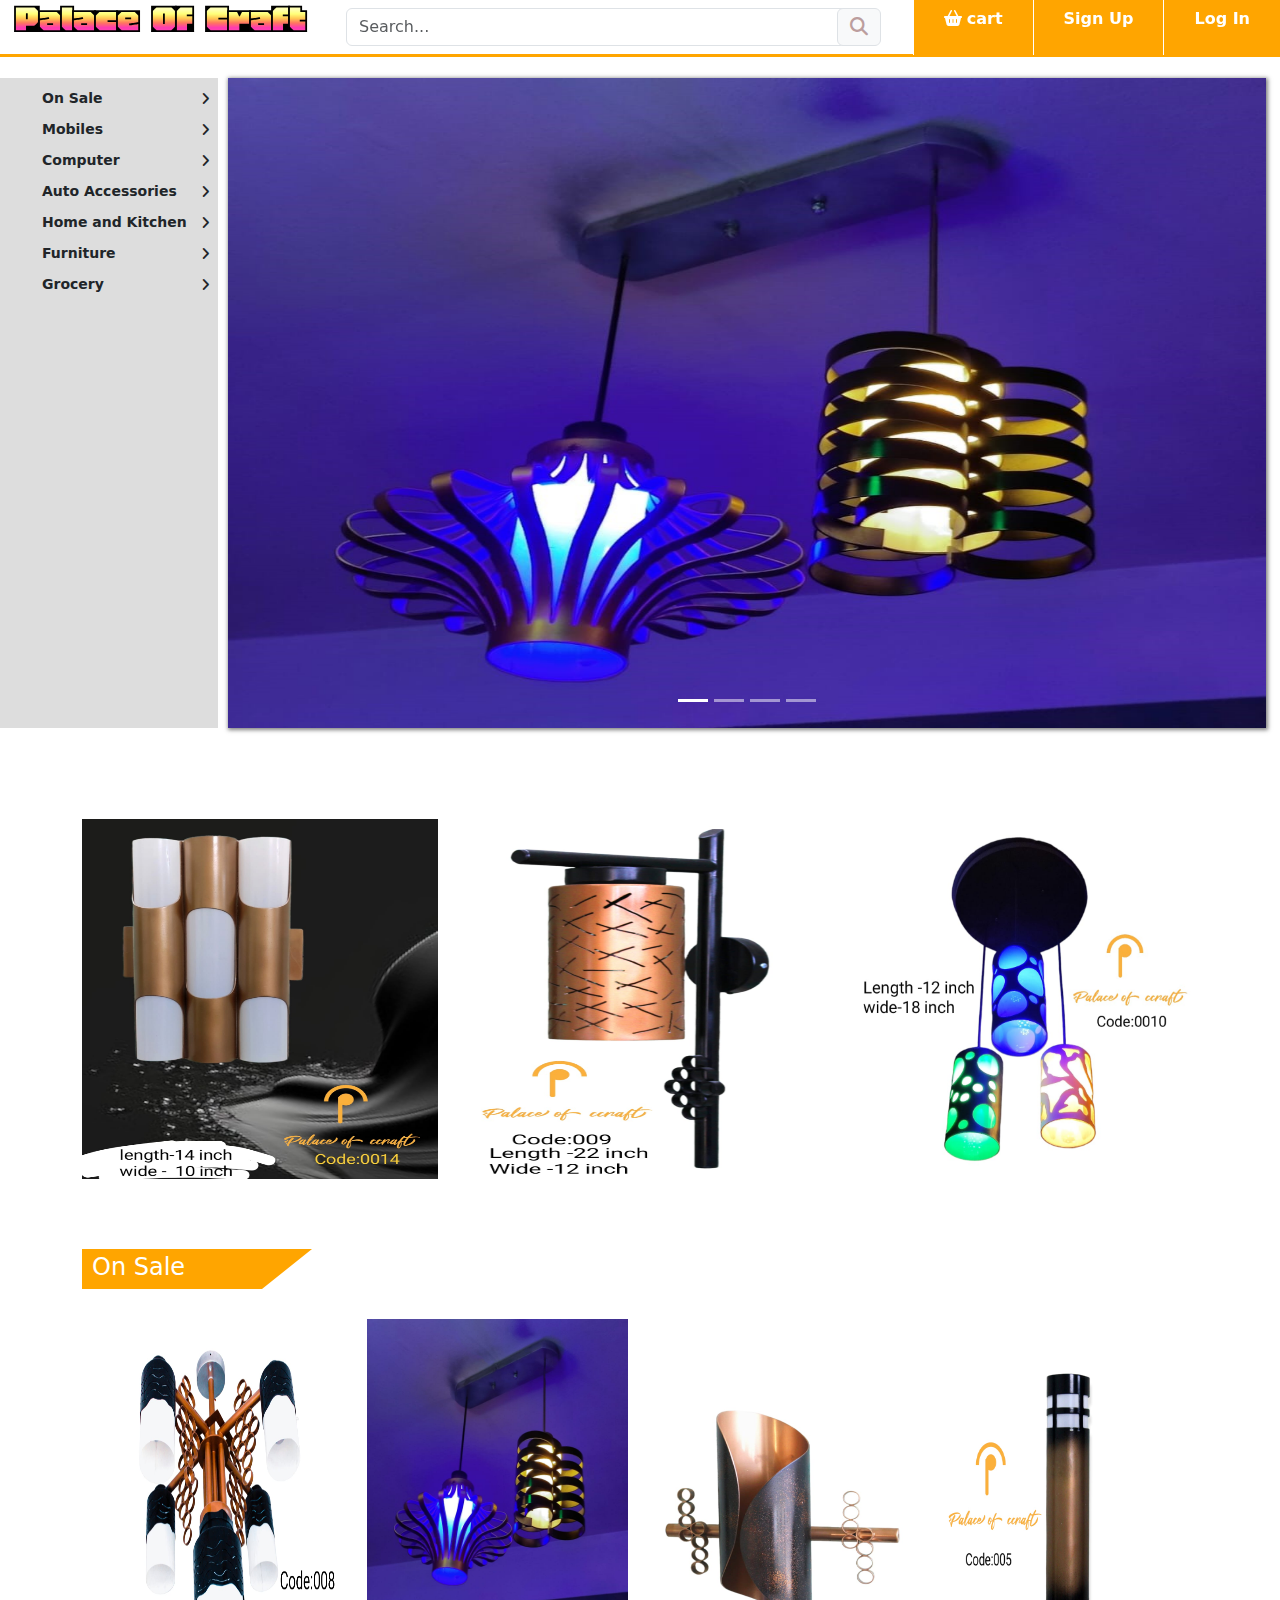
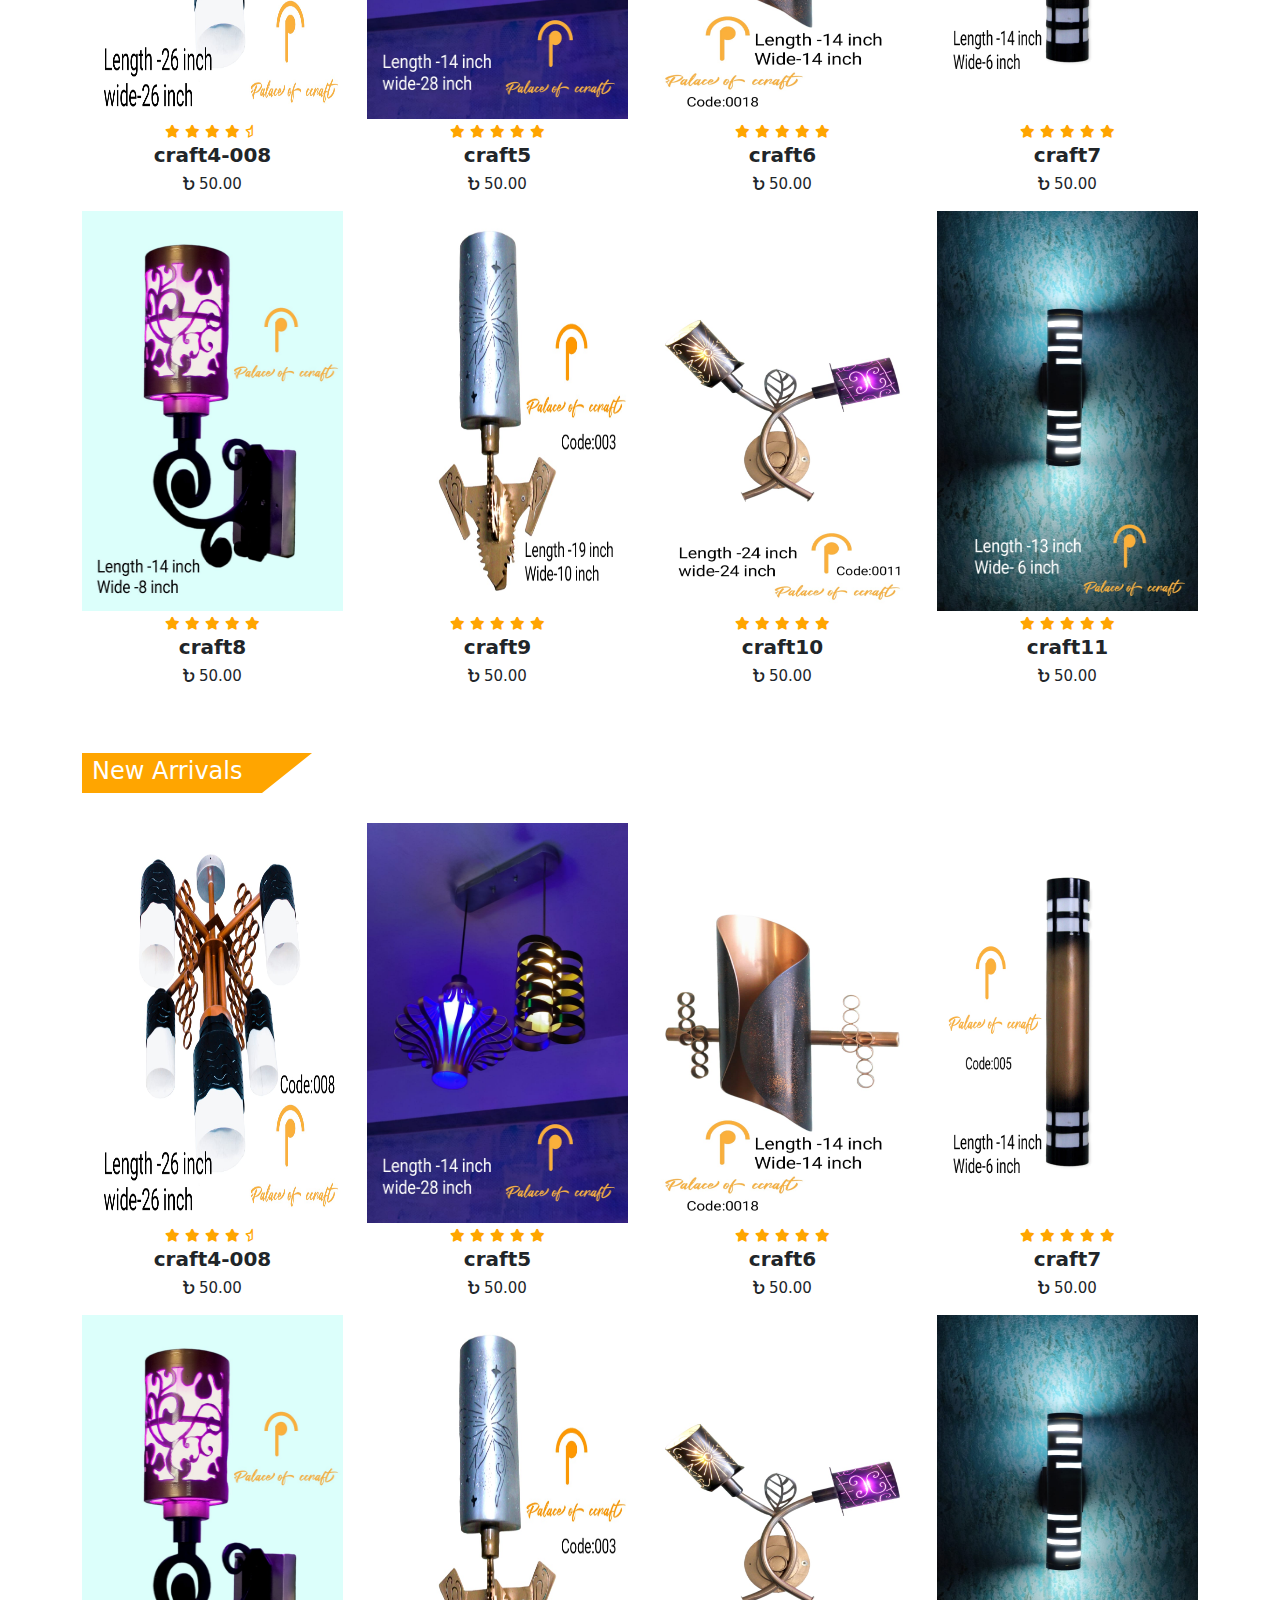
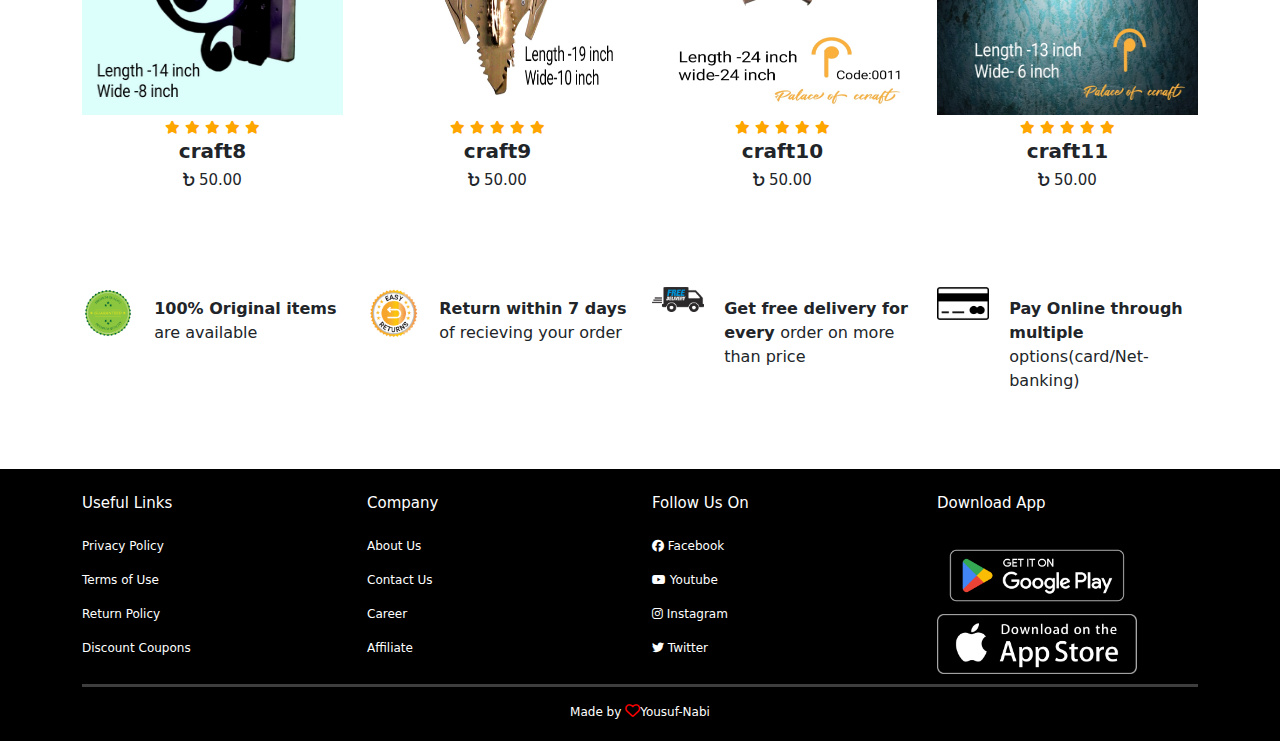
<file: index.html>
<!DOCTYPE html>
<html lang="en">

<head>
  <meta charset="UTF-8">
  <meta name="viewport" content="width=device-width, initial-scale=1.0">
  <title>Place Of Craft</title>
  <link rel="stylesheet" href="styles.css">
  <link href="https://cdn.jsdelivr.net/npm/bootstrap@5.3.3/dist/css/bootstrap.min.css" rel="stylesheet">
  <!-- Font Awesome link -->
  <link rel="stylesheet" href="https://cdnjs.cloudflare.com/ajax/libs/font-awesome/6.6.0/css/all.min.css">
  <link href="https://fonts.googleapis.com/css2?family=Honk&display=swap" rel="stylesheet">
  <script src="https://cdn.jsdelivr.net/npm/bootstrap@5.3.3/dist/js/bootstrap.bundle.min.js"></script>
</head>

<body>
  <div class="top-nav-bar">
    <i class="fa fa-bars" id="menu-btn" onclick="openmenu()"></i>
    <i class="fa fa-times" id="close-btn" onclick="closemenu()"></i>
    <div class="sentence">
      <p><span class="custom-font">Palace Of Craft</span></p>
    </div>
    <div class="search-box">
      <input type="text" class="form-control" placeholder="Search...">
      <span class="input-group-text"><i class="fa fa-search"></i></span>
    </div>
    <div class="menu-bar">
      <ul>
        <li> <a href="#"><i class="fa fa-shopping-basket"></i>cart</a></li>
        <li> <a href="#">Sign Up</a></li>
        <li> <a href="#">Log In</a></li>
      </ul>
    </div>
  </div>

  <section class="header">
    <div class="side-menu" id="side-menu">
      <ul>
        <li>On Sale<i class="fa fa-angle-right"></i>
          <ul>
            <li>Sub Menu-1</li>
            <li>Sub Menu-1</li>
            <li>Sub Menu-1</li>
            <li>Sub Menu-1</li>
          </ul>
        </li>
        <li>Mobiles<i class="fa fa-angle-right"></i>
          <ul>
            <li>Sub Menu-2</li>
            <li>Sub Menu-2</li>
            <li>Sub Menu-2</li>
            <li>Sub Menu-2</li>
          </ul>
        </li>
        <li>Computer<i class="fa fa-angle-right"></i>
          <ul>
            <li>Sub Menu-3</li>
            <li>Sub Menu-3</li>
            <li>Sub Menu-3</li>
            <li>Sub Menu-3</li>
          </ul>
        </li>
        <li>Auto Accessories<i class="fa fa-angle-right"></i>
          <ul>
            <li>Sub Menu-4</li>
            <li>Sub Menu-4</li>
            <li>Sub Menu-4</li>
            <li>Sub Menu-4</li>
          </ul>
        </li>
        <li>Home and Kitchen<i class="fa fa-angle-right"></i>
          <ul>
            <li>Sub Menu-5</li>
            <li>Sub Menu-5</li>
            <li>Sub Menu-5</li>
            <li>Sub Menu-5</li>
          </ul>
        </li>
        <li>Furniture<i class="fa fa-angle-right"></i>
          <ul>
            <li>Sub Menu-6</li>
            <li>Sub Menu-6</li>
            <li>Sub Menu-6</li>
            <li>Sub Menu-6</li>
          </ul>
        </li>
        <li>Grocery<i class="fa fa-angle-right"></i>
          <ul>
            <li>Sub Menu-6</li>
            <li>Sub Menu-6</li>
            <li>Sub Menu-6</li>
            <li>Sub Menu-6</li>
          </ul>
        </li>
      </ul>
    </div>
    <div class="slider">
      <div id="slider" class="carousel slide carousel-fade" data-bs-ride="carousel" data-bs-interval="2000">
        <div class="carousel-inner">
          <div class="carousel-item active">
            <img src="image/craft5b.jpg" class="d-block w-100" height="650">
          </div>
          <div class="carousel-item">
            <img src="image/craft74.jfif" class="d-block w-100" height="650">
          </div>
          <div class="carousel-item">
            <img src="image/craft41.jfif" class="d-block w-100" height="650">
          </div>
          <div class="carousel-item">
            <img src="image/craft54.jfif" class="d-block w-100" height="650">
          </div>
        </div>
        <div class="carousel-indicators">
          <button type="button" data-bs-target="#slider" data-bs-slide-to="0" class="active" aria-current="true"
            aria-label="Slide 1"></button>
          <button type="button" data-bs-target="#slider" data-bs-slide-to="1" aria-label="Slide 2"></button>
          <button type="button" data-bs-target="#slider" data-bs-slide-to="2" aria-label="Slide 3"></button>
          <button type="button" data-bs-target="#slider" data-bs-slide-to="3" aria-label="Slide 4"></button>
        </div>
      </div>
    </div>

  </section>

  <!--------- featured-catagories ------>

  <section class="featured-catagories">
    <div class="container">
      <div class="row">
        <div class="col-md-4">
          <img src="image/craft1.jfif" width="500" height="400">
        </div>
        <div class="col-md-4">
          <img src="image/craft2.jfif" width="500" height="400">
        </div>
        <div class="col-md-4">
          <img src="image/craft3.jfif" width="500" height="400">
        </div>
      </div>
    </div>
  </section>



  <!------ On Sale Product ------>

  <section class="on-sale">
    <div class="container">
      <div class="title-box">
        <h2>On Sale</h2>
      </div>
      <div class="row">
        <div class="col-md-3">
          <div class="product-top">
            <a href="product.html"><img src="image/craft4.jfif" width="500" height="400"></a>
            <div class="overlay-right">
              <button type="button" class="btn btn-secondary" title="Quick Shop"><i class="fa fa-eye"></i></button>
              <button type="button" class="btn btn-secondary" title="Add to Wishlist"><i
                  class="fa fa-heart"></i></button>
              <button type="button" class="btn btn-secondary" title="Add to Cart"><i
                  class="fa fa-shopping-cart"></i></button>
            </div>
          </div>
          <div class="product-bottom text-center">
            <i class="fa fa-star"></i>
            <i class="fa fa-star"></i>
            <i class="fa fa-star"></i>
            <i class="fa fa-star"></i>
            <i class="far fa-star-half"></i>
            <h3>craft4-008</h3>
            <h4><span><i class="fa-solid fa-bangladeshi-taka-sign"></i> 50.00</span></h4>
          </div>
        </div>
        <div class="col-md-3">
          <div class="product-top">
            <img src="image/craft5.jfif" width="500" height="400">
            <div class="overlay-right">
              <button type="button" class="btn btn-secondary" title="Quick Shop"><i class="fa fa-eye"></i></button>
              <button type="button" class="btn btn-secondary" title="Add to Wishlist"><i
                  class="fa fa-heart"></i></button>
              <button type="button" class="btn btn-secondary" title="Add to Cart"><i
                  class="fa fa-shopping-cart"></i></button>
            </div>
          </div>
          <div class="product-bottom text-center">
            <i class="fa fa-star"></i>
            <i class="fa fa-star"></i>
            <i class="fa fa-star"></i>
            <i class="fa fa-star"></i>
            <i class="fa fa-star"></i>
            <h3>craft5</h3>
            <h4><span><i class="fa-solid fa-bangladeshi-taka-sign"></i> 50.00</span></h4>
          </div>
        </div>
        <div class="col-md-3">
          <div class="product-top">
            <img src="image/craft6.jfif" width="500" height="400">
            <div class="overlay-right">
              <button type="button" class="btn btn-secondary" title="Quick Shop"><i class="fa fa-eye"></i></button>
              <button type="button" class="btn btn-secondary" title="Add to Wishlist"><i
                  class="fa fa-heart"></i></button>
              <button type="button" class="btn btn-secondary" title="Add to Cart"><i
                  class="fa fa-shopping-cart"></i></button>
            </div>
          </div>
          <div class="product-bottom text-center">
            <i class="fa fa-star"></i>
            <i class="fa fa-star"></i>
            <i class="fa fa-star"></i>
            <i class="fa fa-star"></i>
            <i class="fa fa-star"></i>
            <h3>craft6</h3>
            <h4><span><i class="fa-solid fa-bangladeshi-taka-sign"></i> 50.00</span></h4>
          </div>
        </div>
        <div class="col-md-3">
          <div class="product-top">
            <img src="image/craft7.jfif" width="500" height="400">
            <div class="overlay-right">
              <button type="button" class="btn btn-secondary" title="Quick Shop"><i class="fa fa-eye"></i></button>
              <button type="button" class="btn btn-secondary" title="Add to Wishlist"><i
                  class="fa fa-heart"></i></button>
              <button type="button" class="btn btn-secondary" title="Add to Cart"><i
                  class="fa fa-shopping-cart"></i></button>
            </div>
          </div>
          <div class="product-bottom text-center">
            <i class="fa fa-star"></i>
            <i class="fa fa-star"></i>
            <i class="fa fa-star"></i>
            <i class="fa fa-star"></i>
            <i class="fa fa-star"></i>
            <h3>craft7</h3>
            <h4><span><i class="fa-solid fa-bangladeshi-taka-sign"></i> 50.00</span></h4>
          </div>
        </div>
        <div class="col-md-3">
          <div class="product-top">
            <img src="image/craft8.jfif" width="500" height="400">
            <div class="overlay-right">
              <button type="button" class="btn btn-secondary" title="Quick Shop"><i class="fa fa-eye"></i></button>
              <button type="button" class="btn btn-secondary" title="Add to Wishlist"><i
                  class="fa fa-heart"></i></button>
              <button type="button" class="btn btn-secondary" title="Add to Cart"><i
                  class="fa fa-shopping-cart"></i></button>
            </div>
          </div>
          <div class="product-bottom text-center">
            <i class="fa fa-star"></i>
            <i class="fa fa-star"></i>
            <i class="fa fa-star"></i>
            <i class="fa fa-star"></i>
            <i class="fa fa-star"></i>
            <h3>craft8</h3>
            <h4><span><i class="fa-solid fa-bangladeshi-taka-sign"></i> 50.00</span></h4>
          </div>
        </div>
        <div class="col-md-3">
          <div class="product-top">
            <img src="image/craft9.jfif" width="500" height="400">
            <div class="overlay-right">
              <button type="button" class="btn btn-secondary" title="Quick Shop"><i class="fa fa-eye"></i></button>
              <button type="button" class="btn btn-secondary" title="Add to Wishlist"><i
                  class="fa fa-heart"></i></button>
              <button type="button" class="btn btn-secondary" title="Add to Cart"><i
                  class="fa fa-shopping-cart"></i></button>
            </div>
          </div>
          <div class="product-bottom text-center">
            <i class="fa fa-star"></i>
            <i class="fa fa-star"></i>
            <i class="fa fa-star"></i>
            <i class="fa fa-star"></i>
            <i class="fa fa-star"></i>
            <h3>craft9</h3>
            <h4><span><i class="fa-solid fa-bangladeshi-taka-sign"></i> 50.00</span></h4>
          </div>
        </div>
        <div class="col-md-3">
          <div class="product-top">
            <img src="image/craft10.jfif" width="500" height="400">
            <div class="overlay-right">
              <button type="button" class="btn btn-secondary" title="Quick Shop"><i class="fa fa-eye"></i></button>
              <button type="button" class="btn btn-secondary" title="Add to Wishlist"><i
                  class="fa fa-heart"></i></button>
              <button type="button" class="btn btn-secondary" title="Add to Cart"><i
                  class="fa fa-shopping-cart"></i></button>
            </div>
          </div>
          <div class="product-bottom text-center">
            <i class="fa fa-star"></i>
            <i class="fa fa-star"></i>
            <i class="fa fa-star"></i>
            <i class="fa fa-star"></i>
            <i class="fa fa-star"></i>
            <h3>craft10</h3>
            <h4><span><i class="fa-solid fa-bangladeshi-taka-sign"></i> 50.00</span></h4>
          </div>
        </div>
        <div class="col-md-3">
          <div class="product-top">
            <img src="image/craft11.jfif" width="500" height="400">
            <div class="overlay-right">
              <button type="button" class="btn btn-secondary" title="Quick Shop"><i class="fa fa-eye"></i></button>
              <button type="button" class="btn btn-secondary" title="Add to Wishlist"><i
                  class="fa fa-heart"></i></button>
              <button type="button" class="btn btn-secondary" title="Add to Cart"><i
                  class="fa fa-shopping-cart"></i></button>
            </div>
          </div>
          <div class="product-bottom text-center">
            <i class="fa fa-star"></i>
            <i class="fa fa-star"></i>
            <i class="fa fa-star"></i>
            <i class="fa fa-star"></i>
            <i class="fa fa-star"></i>
            <h3>craft11</h3>
            <h4><span><i class="fa-solid fa-bangladeshi-taka-sign"></i> 50.00</span></h4>
          </div>
        </div>
      </div>
    </div>
  </section>

  <!-- -----New Products ----->

  <section class="new-products">
    <div class="container">
      <div class="title-box">
        <h2>New Arrivals</h2>
      </div>
      <div class="row">
        <div class="col-md-3">
          <div class="product-top">
            <img src="image/craft4.jfif" width="500" height="400">
            <div class="overlay-right">
              <button type="button" class="btn btn-secondary" title="Quick Shop"><i class="fa fa-eye"></i></button>
              <button type="button" class="btn btn-secondary" title="Add to Wishlist"><i
                  class="fa fa-heart"></i></button>
              <button type="button" class="btn btn-secondary" title="Add to Cart"><i
                  class="fa fa-shopping-cart"></i></button>
            </div>
          </div>
          <div class="product-bottom text-center">
            <i class="fa fa-star"></i>
            <i class="fa fa-star"></i>
            <i class="fa fa-star"></i>
            <i class="fa fa-star"></i>
            <i class="far fa-star-half"></i>
            <h3>craft4-008</h3>
            <h4><span><i class="fa-solid fa-bangladeshi-taka-sign"></i> 50.00</span></h4>
          </div>
        </div>
        <div class="col-md-3">
          <div class="product-top">
            <img src="image/craft5.jfif" width="500" height="400">
            <div class="overlay-right">
              <button type="button" class="btn btn-secondary" title="Quick Shop"><i class="fa fa-eye"></i></button>
              <button type="button" class="btn btn-secondary" title="Add to Wishlist"><i
                  class="fa fa-heart"></i></button>
              <button type="button" class="btn btn-secondary" title="Add to Cart"><i
                  class="fa fa-shopping-cart"></i></button>
            </div>
          </div>
          <div class="product-bottom text-center">
            <i class="fa fa-star"></i>
            <i class="fa fa-star"></i>
            <i class="fa fa-star"></i>
            <i class="fa fa-star"></i>
            <i class="fa fa-star"></i>
            <h3>craft5</h3>
            <h4><span><i class="fa-solid fa-bangladeshi-taka-sign"></i> 50.00</span></h4>
          </div>
        </div>
        <div class="col-md-3">
          <div class="product-top">
            <img src="image/craft6.jfif" width="500" height="400">
            <div class="overlay-right">
              <button type="button" class="btn btn-secondary" title="Quick Shop"><i class="fa fa-eye"></i></button>
              <button type="button" class="btn btn-secondary" title="Add to Wishlist"><i
                  class="fa fa-heart"></i></button>
              <button type="button" class="btn btn-secondary" title="Add to Cart"><i
                  class="fa fa-shopping-cart"></i></button>
            </div>
          </div>
          <div class="product-bottom text-center">
            <i class="fa fa-star"></i>
            <i class="fa fa-star"></i>
            <i class="fa fa-star"></i>
            <i class="fa fa-star"></i>
            <i class="fa fa-star"></i>
            <h3>craft6</h3>
            <h4><span><i class="fa-solid fa-bangladeshi-taka-sign"></i> 50.00</span></h4>
          </div>
        </div>
        <div class="col-md-3">
          <div class="product-top">
            <img src="image/craft7.jfif" width="500" height="400">
            <div class="overlay-right">
              <button type="button" class="btn btn-secondary" title="Quick Shop"><i class="fa fa-eye"></i></button>
              <button type="button" class="btn btn-secondary" title="Add to Wishlist"><i
                  class="fa fa-heart"></i></button>
              <button type="button" class="btn btn-secondary" title="Add to Cart"><i
                  class="fa fa-shopping-cart"></i></button>
            </div>
          </div>
          <div class="product-bottom text-center">
            <i class="fa fa-star"></i>
            <i class="fa fa-star"></i>
            <i class="fa fa-star"></i>
            <i class="fa fa-star"></i>
            <i class="fa fa-star"></i>
            <h3>craft7</h3>
            <h4><span><i class="fa-solid fa-bangladeshi-taka-sign"></i> 50.00</span></h4>
          </div>
        </div>
        <div class="col-md-3">
          <div class="product-top">
            <img src="image/craft8.jfif" width="500" height="400">
            <div class="overlay-right">
              <button type="button" class="btn btn-secondary" title="Quick Shop"><i class="fa fa-eye"></i></button>
              <button type="button" class="btn btn-secondary" title="Add to Wishlist"><i
                  class="fa fa-heart"></i></button>
              <button type="button" class="btn btn-secondary" title="Add to Cart"><i
                  class="fa fa-shopping-cart"></i></button>
            </div>
          </div>
          <div class="product-bottom text-center">
            <i class="fa fa-star"></i>
            <i class="fa fa-star"></i>
            <i class="fa fa-star"></i>
            <i class="fa fa-star"></i>
            <i class="fa fa-star"></i>
            <h3>craft8</h3>
            <h4><span><i class="fa-solid fa-bangladeshi-taka-sign"></i> 50.00</span></h4>
          </div>
        </div>
        <div class="col-md-3">
          <div class="product-top">
            <img src="image/craft9.jfif" width="500" height="400">
            <div class="overlay-right">
              <button type="button" class="btn btn-secondary" title="Quick Shop"><i class="fa fa-eye"></i></button>
              <button type="button" class="btn btn-secondary" title="Add to Wishlist"><i
                  class="fa fa-heart"></i></button>
              <button type="button" class="btn btn-secondary" title="Add to Cart"><i
                  class="fa fa-shopping-cart"></i></button>
            </div>
          </div>
          <div class="product-bottom text-center">
            <i class="fa fa-star"></i>
            <i class="fa fa-star"></i>
            <i class="fa fa-star"></i>
            <i class="fa fa-star"></i>
            <i class="fa fa-star"></i>
            <h3>craft9</h3>
            <h4><span><i class="fa-solid fa-bangladeshi-taka-sign"></i> 50.00</span></h4>
          </div>
        </div>
        <div class="col-md-3">
          <div class="product-top">
            <img src="image/craft10.jfif" width="500" height="400">
            <div class="overlay-right">
              <button type="button" class="btn btn-secondary" title="Quick Shop"><i class="fa fa-eye"></i></button>
              <button type="button" class="btn btn-secondary" title="Add to Wishlist"><i
                  class="fa fa-heart"></i></button>
              <button type="button" class="btn btn-secondary" title="Add to Cart"><i
                  class="fa fa-shopping-cart"></i></button>
            </div>
          </div>
          <div class="product-bottom text-center">
            <i class="fa fa-star"></i>
            <i class="fa fa-star"></i>
            <i class="fa fa-star"></i>
            <i class="fa fa-star"></i>
            <i class="fa fa-star"></i>
            <h3>craft10</h3>
            <h4><span><i class="fa-solid fa-bangladeshi-taka-sign"></i> 50.00</span></h4>
          </div>
        </div>
        <div class="col-md-3">
          <div class="product-top">
            <img src="image/craft11.jfif" width="500" height="400">
            <div class="overlay-right">
              <button type="button" class="btn btn-secondary" title="Quick Shop"><i class="fa fa-eye"></i></button>
              <button type="button" class="btn btn-secondary" title="Add to Wishlist"><i
                  class="fa fa-heart"></i></button>
              <button type="button" class="btn btn-secondary" title="Add to Cart"><i
                  class="fa fa-shopping-cart"></i></button>
            </div>
          </div>
          <div class="product-bottom text-center">
            <i class="fa fa-star"></i>
            <i class="fa fa-star"></i>
            <i class="fa fa-star"></i>
            <i class="fa fa-star"></i>
            <i class="fa fa-star"></i>
            <h3>craft11</h3>
            <h4><span><i class="fa-solid fa-bangladeshi-taka-sign"></i> 50.00</span></h4>
          </div>
        </div>
      </div>
    </div>
  </section>

  <!--------Website Features--------->

  <section class="website-features">
    <div class="container">
      <div class="row">
        <div class="col-md-3 feature-box">
          <img src="image/badge-316804_640.jpg">
          <div class="feature-text">
            <p><b>100% Original items </b>are available</p>
          </div>
        </div>
        <div class="col-md-3 feature-box">
          <img src="image/return.jpg">
          <div class="feature-text">
            <p><b>Return within 7 days </b>of recieving your order</p>
          </div>
        </div>
        <div class="col-md-3 feature-box">
          <img src="image/delivery.png">
          <div class="feature-text">
            <p><b>Get free delivery for every </b>order on more than price</p>
          </div>
        </div>
        <div class="col-md-3 feature-box">
          <img src="image/pay.png">
          <div class="feature-text">
            <p><b>Pay Online through multiple </b>options(card/Net-banking)</p>
          </div>
        </div>
      </div>
    </div>
  </section>

  <!------Footer-------->
  <section class="footer">
    <div class="container tex-center">
      <div class="row">
        <div class="col-md-3">
          <h1>Useful Links</h1>
          <p>Privacy Policy</p>
          <p>Terms of Use</p>
          <p>Return Policy</p>
          <p>Discount Coupons</p>
        </div>
        <div class="col-md-3">
          <h1>Company</h1>
          <p>About Us</p>
          <p>Contact Us</p>
          <p>Career</p>
          <p>Affiliate</p>
        </div>
        <div class="col-md-3">
          <h1>Follow Us On</h1>
          <p><i class="fab fa-facebook"></i> Facebook</p>
          <p><i class="fab fa-youtube"></i> Youtube</p>
          <p><i class="fab fa-instagram"></i> Instagram</p>
          <p><i class="fab fa-twitter"></i> Twitter</p>
        </div>
        <div class="col-md-3 footer-image">
          <h1>Download App</h1>
          <img src="image/googleplay.png">
          <img src="image/appstore.webp">
        </div>
      </div>
      <hr>
      <p class="copyright">Made by <i class="far fa-heart"></i>Yousuf-Nabi</p>
    </div>
  </section>

  <script>
    function openmenu() {
      document.getElementById("side-menu").style.display = "block";
      document.getElementById("menu-btn").style.display = "none";
      document.getElementById("close-btn").style.display = "block";
    }
    function closemenu() {
      document.getElementById("side-menu").style.display = "none";
      document.getElementById("menu-btn").style.display = "block";
      document.getElementById("close-btn").style.display = "none";
    }
  </script>



</body>

</html>
</file>
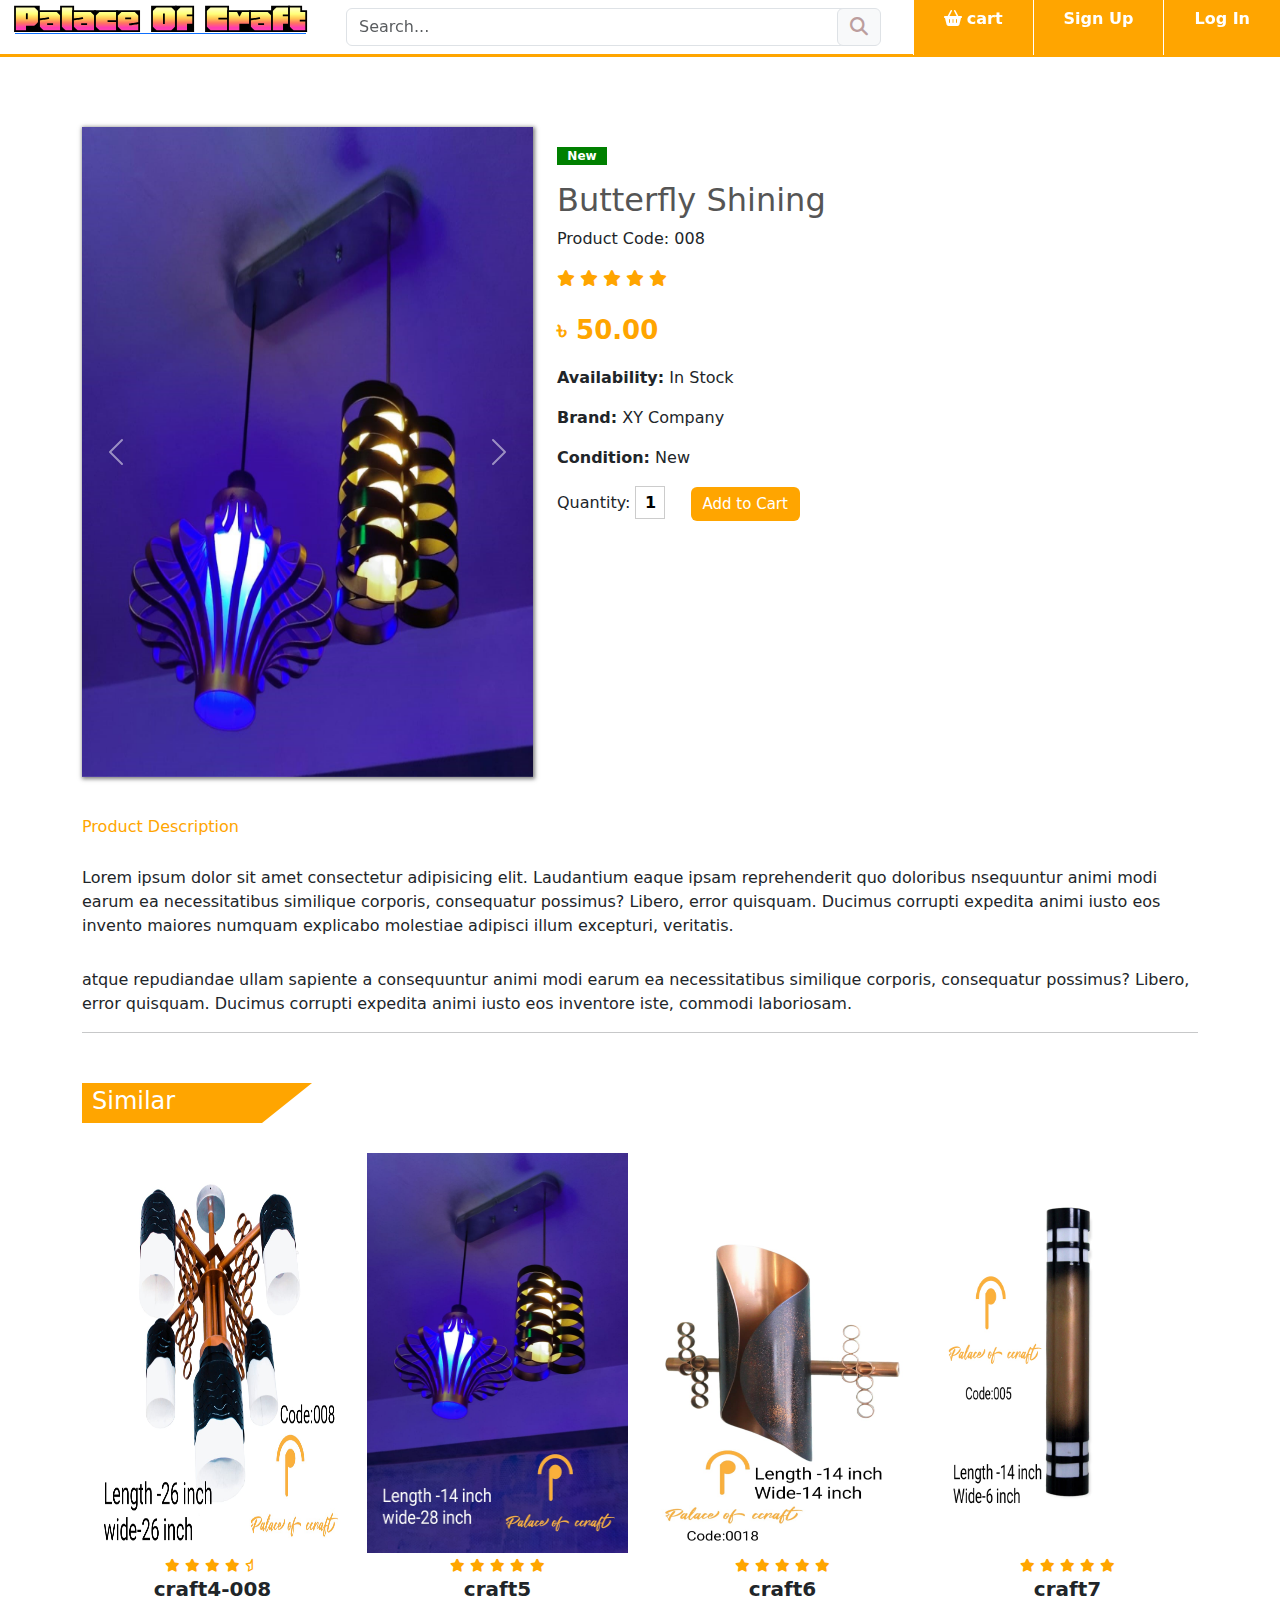
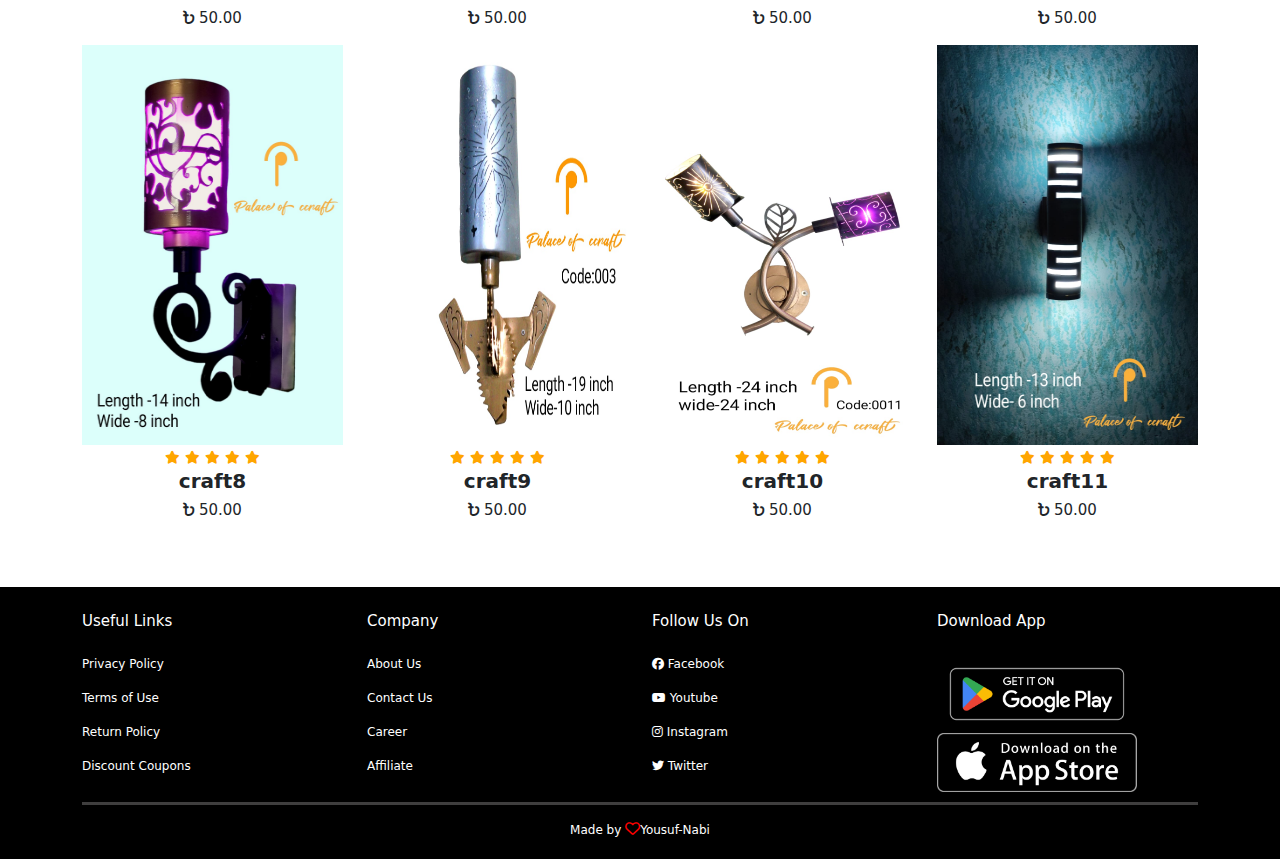
<file: product.html>
<!DOCTYPE html>
<html lang="en">

<head>
  <meta charset="UTF-8">
  <meta name="viewport" content="width=device-width, initial-scale=1.0">
  <title>E-Commerce Website Single Product</title>
  <link rel="stylesheet" href="styles.css">
  <link href="https://cdn.jsdelivr.net/npm/bootstrap@5.3.3/dist/css/bootstrap.min.css" rel="stylesheet">
  <!-- Font Awesome link -->
  <link rel="stylesheet" href="https://cdnjs.cloudflare.com/ajax/libs/font-awesome/6.6.0/css/all.min.css">
  <link href="https://fonts.googleapis.com/css2?family=Honk&display=swap" rel="stylesheet">
  <script src="https://cdn.jsdelivr.net/npm/bootstrap@5.3.3/dist/js/bootstrap.bundle.min.js"></script>
</head>

<body>
  <div class="top-nav-bar">
    <i class="fa fa-bars" id="menu-btn" onclick="openmenu()"></i>
    <i class="fa fa-times" id="close-btn" onclick="closemenu()"></i>
    <div class="sentence">
      <a href="index.html">
        <p><span class="custom-font">Palace Of Craft</span></p>
      </a>
    </div>
    <div class="search-box">
      <input type="text" class="form-control" placeholder="Search...">
      <span class="input-group-text"><i class="fa fa-search"></i></span>
    </div>
    <div class="menu-bar">
      <ul>
        <li> <a href="#"><i class="fa fa-shopping-basket"></i>cart</a></li>
        <li> <a href="#">Sign Up</a></li>
        <li> <a href="#">Log In</a></li>
      </ul>
    </div>
  </div>


  <!-------Single Product----->

  <section class="single-product">
    <div class="container">
      <div class="row">
        <div class="col-md-5">
          <div id="product-slider" class="carousel slide carousel-fade">
            <div class="carousel-inner">
              <div class="carousel-item active">
                <img src="image/craft5b.jpg" class="d-block w-100" height="650" alt="Craft Image 1">
              </div>
              <div class="carousel-item">
                <img src="image/craft74.jfif" class="d-block w-100" height="650" alt="Craft Image 2">
              </div>
              <div class="carousel-item">
                <img src="image/craft41.jfif" class="d-block w-100" height="650" alt="Craft Image 3">
              </div>
              <div class="carousel-item">
                <img src="image/craft54.jfif" class="d-block w-100" height="650" alt="Craft Image 4">
              </div>
            </div>
            <!-- Navigation Controls -->
            <button class="carousel-control-prev" type="button" data-bs-target="#product-slider" data-bs-slide="prev">
              <span class="carousel-control-prev-icon" aria-hidden="true"></span>
              <span class="visually-hidden">Previous</span>
            </button>
            <button class="carousel-control-next" type="button" data-bs-target="#product-slider" data-bs-slide="next">
              <span class="carousel-control-next-icon" aria-hidden="true"></span>
              <span class="visually-hidden">Next</span>
            </button>
          </div>
        </div>
        <div class="col-md-7">
          <p class="new-arrival text-center">New</p>
          <h2>Butterfly Shining</h2>
          <p>Product Code: 008</p>
          <i class="fa fa-star"></i>
          <i class="fa fa-star"></i>
          <i class="fa fa-star"></i>
          <i class="fa fa-star"></i>
          <i class="fa fa-star"></i>
          <p class="price"> ৳ 50.00</p>
          <p><b>Availability:</b> In Stock</p>
          <p><b>Brand:</b> XY Company</p>
          <p><b>Condition:</b> New</p>
          <label>Quantity:</label>
          <input type="text" value="1">
          <button type="button" class="btn btn-primary">Add to Cart</button>
        </div>
      </div>
    </div>
  </section>


  <!-------product-description-------->
  <section class="product-description">
    <div class="container">
      <h6>Product Description</h6>
      <p>Lorem ipsum dolor sit amet consectetur adipisicing elit. Laudantium eaque ipsam reprehenderit quo doloribus
        nsequuntur animi modi earum ea necessitatibus similique corporis, consequatur possimus? Libero, error
        quisquam. Ducimus corrupti expedita animi iusto eos invento
        maiores numquam explicabo molestiae adipisci illum excepturi, veritatis.</p>
      <p>atque repudiandae ullam sapiente a
        consequuntur animi modi earum ea necessitatibus similique corporis, consequatur possimus? Libero, error
        quisquam. Ducimus corrupti expedita animi iusto eos inventore iste, commodi laboriosam.</p>

      <hr>
    </div>

    <div class="container">
      <div class="title-box">
        <h2>Similar</h2>
      </div>
      <div class="row">
        <div class="col-md-3">
          <div class="product-top">
            <img src="image/craft4.jfif" width="500" height="400">
            <div class="overlay-right">
              <button type="button" class="btn btn-secondary" title="Quick Shop"><i class="fa fa-eye"></i></button>
              <button type="button" class="btn btn-secondary" title="Add to Wishlist"><i
                  class="fa fa-heart"></i></button>
              <button type="button" class="btn btn-secondary" title="Add to Cart"><i
                  class="fa fa-shopping-cart"></i></button>
            </div>
          </div>
          <div class="product-bottom text-center">
            <i class="fa fa-star"></i>
            <i class="fa fa-star"></i>
            <i class="fa fa-star"></i>
            <i class="fa fa-star"></i>
            <i class="far fa-star-half"></i>
            <h3>craft4-008</h3>
            <h4><span><i class="fa-solid fa-bangladeshi-taka-sign"></i> 50.00</span></h4>
          </div>
        </div>
        <div class="col-md-3">
          <div class="product-top">
            <img src="image/craft5.jfif" width="500" height="400">
            <div class="overlay-right">
              <button type="button" class="btn btn-secondary" title="Quick Shop"><i class="fa fa-eye"></i></button>
              <button type="button" class="btn btn-secondary" title="Add to Wishlist"><i
                  class="fa fa-heart"></i></button>
              <button type="button" class="btn btn-secondary" title="Add to Cart"><i
                  class="fa fa-shopping-cart"></i></button>
            </div>
          </div>
          <div class="product-bottom text-center">
            <i class="fa fa-star"></i>
            <i class="fa fa-star"></i>
            <i class="fa fa-star"></i>
            <i class="fa fa-star"></i>
            <i class="fa fa-star"></i>
            <h3>craft5</h3>
            <h4><span><i class="fa-solid fa-bangladeshi-taka-sign"></i> 50.00</span></h4>
          </div>
        </div>
        <div class="col-md-3">
          <div class="product-top">
            <img src="image/craft6.jfif" width="500" height="400">
            <div class="overlay-right">
              <button type="button" class="btn btn-secondary" title="Quick Shop"><i class="fa fa-eye"></i></button>
              <button type="button" class="btn btn-secondary" title="Add to Wishlist"><i
                  class="fa fa-heart"></i></button>
              <button type="button" class="btn btn-secondary" title="Add to Cart"><i
                  class="fa fa-shopping-cart"></i></button>
            </div>
          </div>
          <div class="product-bottom text-center">
            <i class="fa fa-star"></i>
            <i class="fa fa-star"></i>
            <i class="fa fa-star"></i>
            <i class="fa fa-star"></i>
            <i class="fa fa-star"></i>
            <h3>craft6</h3>
            <h4><span><i class="fa-solid fa-bangladeshi-taka-sign"></i> 50.00</span></h4>
          </div>
        </div>
        <div class="col-md-3">
          <div class="product-top">
            <img src="image/craft7.jfif" width="500" height="400">
            <div class="overlay-right">
              <button type="button" class="btn btn-secondary" title="Quick Shop"><i class="fa fa-eye"></i></button>
              <button type="button" class="btn btn-secondary" title="Add to Wishlist"><i
                  class="fa fa-heart"></i></button>
              <button type="button" class="btn btn-secondary" title="Add to Cart"><i
                  class="fa fa-shopping-cart"></i></button>
            </div>
          </div>
          <div class="product-bottom text-center">
            <i class="fa fa-star"></i>
            <i class="fa fa-star"></i>
            <i class="fa fa-star"></i>
            <i class="fa fa-star"></i>
            <i class="fa fa-star"></i>
            <h3>craft7</h3>
            <h4><span><i class="fa-solid fa-bangladeshi-taka-sign"></i> 50.00</span></h4>
          </div>
        </div>
        <div class="col-md-3">
          <div class="product-top">
            <img src="image/craft8.jfif" width="500" height="400">
            <div class="overlay-right">
              <button type="button" class="btn btn-secondary" title="Quick Shop"><i class="fa fa-eye"></i></button>
              <button type="button" class="btn btn-secondary" title="Add to Wishlist"><i
                  class="fa fa-heart"></i></button>
              <button type="button" class="btn btn-secondary" title="Add to Cart"><i
                  class="fa fa-shopping-cart"></i></button>
            </div>
          </div>
          <div class="product-bottom text-center">
            <i class="fa fa-star"></i>
            <i class="fa fa-star"></i>
            <i class="fa fa-star"></i>
            <i class="fa fa-star"></i>
            <i class="fa fa-star"></i>
            <h3>craft8</h3>
            <h4><span><i class="fa-solid fa-bangladeshi-taka-sign"></i> 50.00</span></h4>
          </div>
        </div>
        <div class="col-md-3">
          <div class="product-top">
            <img src="image/craft9.jfif" width="500" height="400">
            <div class="overlay-right">
              <button type="button" class="btn btn-secondary" title="Quick Shop"><i class="fa fa-eye"></i></button>
              <button type="button" class="btn btn-secondary" title="Add to Wishlist"><i
                  class="fa fa-heart"></i></button>
              <button type="button" class="btn btn-secondary" title="Add to Cart"><i
                  class="fa fa-shopping-cart"></i></button>
            </div>
          </div>
          <div class="product-bottom text-center">
            <i class="fa fa-star"></i>
            <i class="fa fa-star"></i>
            <i class="fa fa-star"></i>
            <i class="fa fa-star"></i>
            <i class="fa fa-star"></i>
            <h3>craft9</h3>
            <h4><span><i class="fa-solid fa-bangladeshi-taka-sign"></i> 50.00</span></h4>
          </div>
        </div>
        <div class="col-md-3">
          <div class="product-top">
            <img src="image/craft10.jfif" width="500" height="400">
            <div class="overlay-right">
              <button type="button" class="btn btn-secondary" title="Quick Shop"><i class="fa fa-eye"></i></button>
              <button type="button" class="btn btn-secondary" title="Add to Wishlist"><i
                  class="fa fa-heart"></i></button>
              <button type="button" class="btn btn-secondary" title="Add to Cart"><i
                  class="fa fa-shopping-cart"></i></button>
            </div>
          </div>
          <div class="product-bottom text-center">
            <i class="fa fa-star"></i>
            <i class="fa fa-star"></i>
            <i class="fa fa-star"></i>
            <i class="fa fa-star"></i>
            <i class="fa fa-star"></i>
            <h3>craft10</h3>
            <h4><span><i class="fa-solid fa-bangladeshi-taka-sign"></i> 50.00</span></h4>
          </div>
        </div>
        <div class="col-md-3">
          <div class="product-top">
            <img src="image/craft11.jfif" width="500" height="400">
            <div class="overlay-right">
              <button type="button" class="btn btn-secondary" title="Quick Shop"><i class="fa fa-eye"></i></button>
              <button type="button" class="btn btn-secondary" title="Add to Wishlist"><i
                  class="fa fa-heart"></i></button>
              <button type="button" class="btn btn-secondary" title="Add to Cart"><i
                  class="fa fa-shopping-cart"></i></button>
            </div>
          </div>
          <div class="product-bottom text-center">
            <i class="fa fa-star"></i>
            <i class="fa fa-star"></i>
            <i class="fa fa-star"></i>
            <i class="fa fa-star"></i>
            <i class="fa fa-star"></i>
            <h3>craft11</h3>
            <h4><span><i class="fa-solid fa-bangladeshi-taka-sign"></i> 50.00</span></h4>
          </div>
        </div>
      </div>
    </div>
  </section>

  <!------- footer------->

  <section class="footer">
    <div class="container tex-center">
      <div class="row">
        <div class="col-md-3">
          <h1>Useful Links</h1>
          <p>Privacy Policy</p>
          <p>Terms of Use</p>
          <p>Return Policy</p>
          <p>Discount Coupons</p>
        </div>
        <div class="col-md-3">
          <h1>Company</h1>
          <p>About Us</p>
          <p>Contact Us</p>
          <p>Career</p>
          <p>Affiliate</p>
        </div>
        <div class="col-md-3">
          <h1>Follow Us On</h1>
          <p><i class="fab fa-facebook"></i> Facebook</p>
          <p><i class="fab fa-youtube"></i> Youtube</p>
          <p><i class="fab fa-instagram"></i> Instagram</p>
          <p><i class="fab fa-twitter"></i> Twitter</p>
        </div>
        <div class="col-md-3 footer-image">
          <h1>Download App</h1>
          <img src="image/googleplay.png">
          <img src="image/appstore.webp">
        </div>
      </div>
      <hr>
      <p class="copyright">Made by <i class="far fa-heart"></i>Yousuf-Nabi</p>
    </div>
  </section>

  <script>
    function openmenu() {
      document.getElementById("side-menu").style.display = "block";
      document.getElementById("menu-btn").style.display = "none";
      document.getElementById("close-btn").style.display = "block";
    }
    function closemenu() {
      document.getElementById("side-menu").style.display = "none";
      document.getElementById("menu-btn").style.display = "block";
      document.getElementById("close-btn").style.display = "none";
    }
  </script>

</body>
</file>
<file: styles.css>
* {
  margin: 0;
  padding: 0;
  box-sizing: border-box;
}

body {
  background-color: #f1f3f4;
  font-family: sans-serif;
}

.top-nav-bar {
  display: flex;
  align-items: center;
  justify-content: space-between;
  height: 57px;
  top: 0;
  position: sticky;
  background: #fff;
  border-bottom: 3px solid orange;
  z-index: 2;
}

.sentence {
  display: flex;
  align-items: center;
  margin-left: 15px;
}

.custom-font {
  font-family: 'Honk', sans-serif;
  font-size: 45px;
  color: #000;
}

.form-control {
  border: 1px solid orange;
  border-radius: 20px 0 0 20px;
  box-shadow: none;
}

.input-group-text {
  background: #ff9800;
  border: none;
  border-radius: 0 20px 20px 0;
  cursor: pointer;
  position: absolute;
  right: 0;
  height: 100%;
  display: flex;
  align-items: center;
  justify-content: center;
  padding: 0;
  margin: 0;
  transition: background 0.3s, transform 0.2s;
}

.input-group-text:hover {
  background: orange;
  transform: scale(1.05);
}

.input-group-text i {
  color: rgb(188, 158, 158);
  font-size: 18px;
}

.search-box {
  display: flex;
  align-items: center;
  flex-grow: 1;
  padding: 0 20px;
  margin-left: 20px;
  position: relative;
}

.fa-search {
  color: blue;
}

.menu-bar {
  display: flex;
}

.menu-bar ul {
  display: inline-flex;
  float: right;

}

.menu-bar ul li {
  border-left: 1px solid #fff;
  list-style-type: none;
  padding: 24px 30px;
  background-color: orange;
  cursor: pointer;
}

.menu-bar ul li a {
  font-size: 16px;
  font-weight: bold;
  color: #fff;
  text-decoration: none;
}

.fa-shopping-basket {
  margin-right: 5px;
}

@media only screen and (max-width: 980px) {
  .top-nav-bar {
    height: auto;
    border-bottom: 0;
    flex-direction: column;
    align-items: flex-start;
  }

  .search-box {
    padding: 10px;
    width: 100%;
  }

  .custom-font {
    font-size: 30px;
  }

  .menu-bar {
    width: 100%;
    display: block;
  }

  .menu-bar ul {
    margin: 0;
    padding: 0;
    width: 100%;
  }

  .menu-bar ul li {
    padding: 10px;
    width: 100%;
    text-align: center;
  }
}

/* -------side-menu------- */

.side-menu {
  margin-top: 21px;
  height: 650px;
  width: 17%;
  font-size: 14px;
  float: left;
  z-index: 2;
  background-color: #ddd;
}

.side-menu ul {
  margin-left: 10px;
}

.side-menu ul li {
  list-style-type: none;
  font-weight: bold;
  margin-top: 10px;
  cursor: pointer;
}

.side-menu ul li:hover {
  color: blue;
}

.side-menu ul li ul {
  display: none;
  z-index: 10;
  top: 77px;
}

.side-menu ul li:hover ul {
  display: block;
  height: 400px;
  margin-left: 14.5%;
  padding: 0 100px 10px 10px;
  position: fixed;
  background: #ececec;
  box-shadow: 1px 1px 4px 1px rgba(0, 0, 0, 0.5);
}

.fa-angle-right {
  margin-top: 4px;
  margin-right: 8px;
  float: right;
}

#menu-btn,
#close-btn {
  font-size: 30px;
  margin: 10px;
  color: orange;
  display: none;
}

@media only screen and (max-width: 980px) {
  .side-menu {
    width: 34%;
    z-index: 20;
    top: 195px;
    position: fixed;
    font-size: 12px;
    display: none;
  }

  .side-menu ul li ul {
    top: 217px;
  }

  .side-menu ul li:hover ul {
    margin-left: 28%;
  }

  #menu-btn {
    display: block;
  }
}

/* -----slider css-------- */

.slider {
  width: 85%;
  margin-left: 17%;
  padding: 21px 10px;
  padding-right: 40px;
}

.carousel {
  box-shadow: 1px 1px 4px 1px rgba(0, 0, 0, 0.5);
}

.carousel-indicators {
  z-index: 1 !important;
}

@media only screen and (max-width: 980px) {
  .slider {
    width: 100%;
    margin-left: 0;
  }
}


/* --------featured-catagories  css---------- */


.featured-catagories {
  margin: 50px 0;
}

.featured-catagories img {
  width: 100%;
  padding: 20px 0;
  transition: 1s;
  cursor: pointer;
}

.featured-catagories img:hover {
  transform: scale(1.1);
}

/* ----- On Sale Product CSS ------ */

.title-box {
  background: orange;
  color: #fff;
  width: 180px;
  padding: 4px 10px;
  height: 40px;
  margin-bottom: 30px;
  display: flex;
}

.title-box h2 {
  font-size: 24px;
}

.title-box::after {
  content: '';
  border-top: 40px solid orange;
  border-right: 50px solid transparent;
  position: absolute;
  display: flex;
  margin-top: -4px;
  margin-left: 170px;
}


/* ---- product-top CSS -------- */

.product-top {
  position: relative;
}

.product-top img {
  width: 100%;
  display: block;
}

.overlay-right {
  display: block;
  opacity: 0;
  position: absolute;
  top: 10%;
  margin-left: 0;
  width: 70px;
}

.overlay-right .fa {
  cursor: pointer;
  background-color: #fff;
  color: #000;
  height: 35px;
  width: 35px;
  font-size: 20px;
  padding: 7px;
  margin-top: 5%;
  margin-bottom: 5%;
}

.overlay-right .btn-secondary {
  background: none !important;
  border: none !important;
  box-shadow: none !important;
}

.product-top:hover .overlay-right {
  opacity: 1;
  margin-left: 5%;
  transition: 0.5s;
}

.product-bottom .fa,
.far {
  color: orange;
  font-size: 13px;
}

.product-bottom h3 {
  font-size: 20px;
  font-weight: bold;
}

.product-bottom h4 {
  font-size: 15px;
  padding-bottom: 10px;
}

.new-products {
  margin: 50px 0;
}

/* ------- website features------ */

.website-features {
  margin: 60px 0;
}

.website-features img {
  width: 20%;
}

.feature-text {
  margin-top: 10px;
  float: right;
  width: 80%;
  padding-left: 20px;
}

.feature-box {
  padding-top: 20px;
}

/* ----------footer------- */

.footer {
  margin-top: 50px;
  background: #000;
  color: #fff;
}

.footer h1 {
  font-size: 15px;
  margin: 25px 0;
}

.footer p {
  font-size: 12px;
}

.footer-image img {
  width: 200px;
  margin-right: 10px;
  vertical-align: middle;
}

.copyright {
  margin-bottom: -80px;
  text-align: center;
  font-size: 15px;
  padding-bottom: 20px;
}

.fa-heart {
  color: red;
  font-size: 15px;
}

.footer hr {
  margin-top: 10px;
  background-color: #faf6f6;
  border: none;
  height: 3px;
}

.footer .row .fa {
  padding-right: 20px;
  font-size: 15px;
}

/* ----- single product----- */

.single-product {
  margin-top: 70px;
}

.new-arrival {
  background: green;
  width: 50px;
  color: #fff;
  font-size: 12px;
  font-weight: bold;
  margin-top: 20px;
}

.col-md-7 h2 {
  color: #555;
}

.single-product .fa {
  color: orange;
}

.single-product .price {
  color: orange;
  font-size: 26px;
  font-weight: bold;
  padding-top: 20px;
}

.single-product input {
  border: 1px solid #ccc;
  font-weight: bold;
  height: 33px;
  text-align: center;
  width: 30px;
}

.single-product .btn-primary {
  background: orange !important;
  color: #fff;
  font-size: 15px;
  margin-left: 20px;
  border: none;
  box-shadow: none !important;
}

/* -----product-description----- */

.product-description h6 {
  margin-top: 40px;
  color: orange;
}

.product-description p {
  margin-top: 30px;
}

.product-description hr {
  margin-bottom: 50px;
}
</file>
